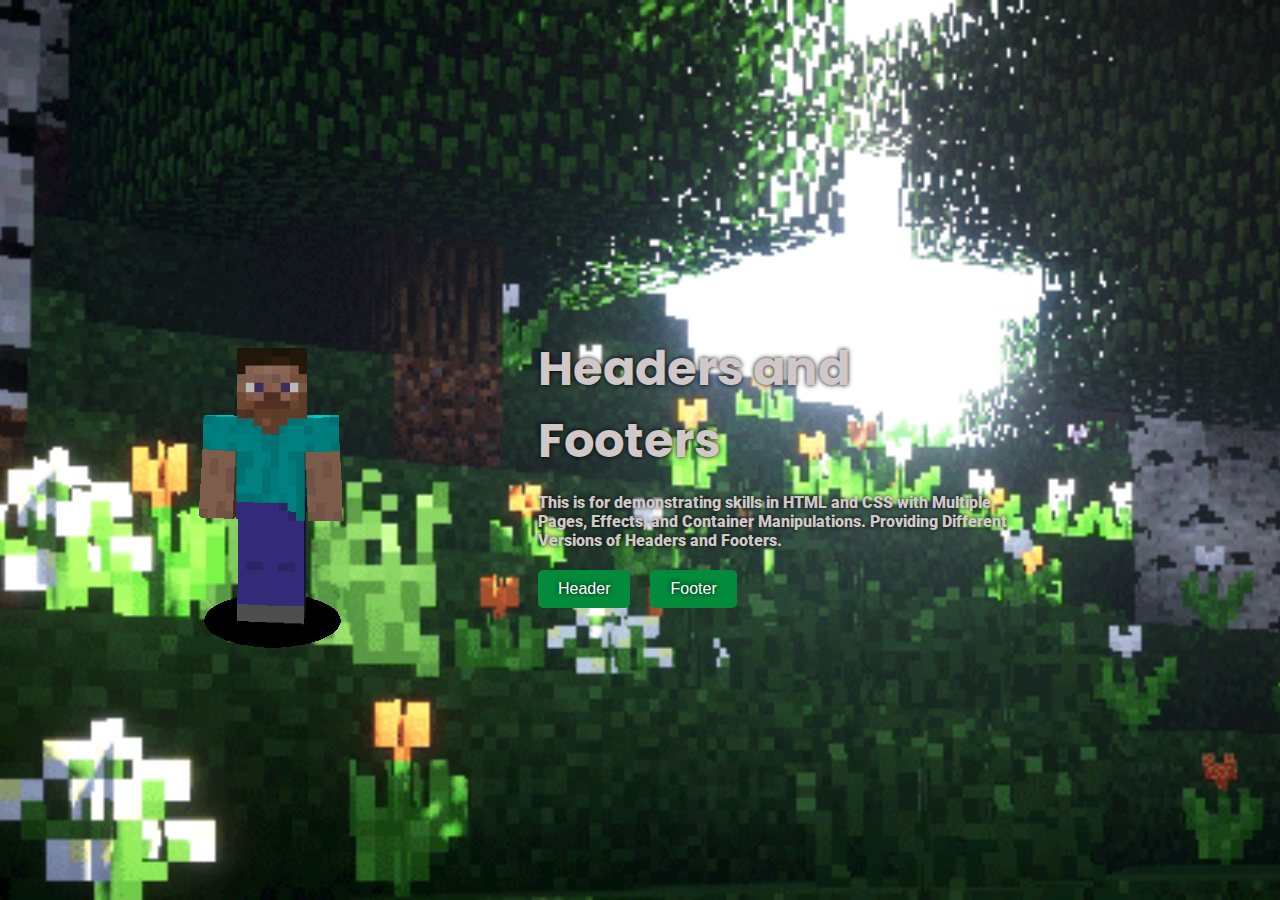
<file: index.html>
<!DOCTYPE html>
<html lang="en">
<head>
  <meta charset="UTF-8">
  <meta name="viewport" content="width=device-width, initial-scale=1.0">
  <title>Image Layout</title>
  <link rel="stylesheet" href="https://fonts.googleapis.com/css2?family=Poppins:wght@700&family=Roboto:wght@400&display=swap">
  <link rel="stylesheet" href="./assets/css/style.css">
</head>
<body>
  <div class="container">
    <img src="./assets/img/Minecraft Background.gif" alt="Background Image" class="background-img">
    <div class="content">
      <img src="./assets/img/Left image steve.gif" alt="Left Side Image" class="left-img">
      <div class="text-and-button">
        <div class="text"> 
          <h1>Headers and Footers</h1>
          <p>This is for demonstrating skills in HTML and CSS with Multiple Pages, Effects, and Container Manipulations. Providing Different Versions of Headers and Footers.</p>
        </div>
        <div class="buttons">
          <a href="pages/Header-Gallery/index.html" class="button">Header</a>
          <a href="pages/Footer-Gallery/index.html" class="button">Footer</a>
        </div>
      </div>
    </div>
  </div>
</body>
</html>
</file>
<file: assets/css/style.css>
/* assets/css/style.css */
body, html {
    margin: 0;
    padding: 0;
    width: 100%;
    height: 100%;
    font-family: Arial, sans-serif;
}

.container {
    position: relative;
    width: 100%;
    height: 100vh;
    overflow: hidden;
}

.background-img {
    position: absolute;
    top: 0;
    left: 0;
    width: 100%;
    height: 100%;
    object-fit: cover;
    z-index: 1;
}

.content {
    position: relative;
    display: flex;
    align-items: center;
    padding: 20px;
    height: 100%;
    z-index: 2;
    color: rgb(208, 200, 200);
    text-shadow: 0px 0px 5px black;
}

.left-img {
    max-height: 80%;
    margin-right: 20px;
}

.text-and-button .text {
    margin-bottom: 20px;
    max-width: 500px; /* Set maximum width for text */
}

.text-and-button h1 {
    font-family: 'Poppins', sans-serif; /* Use Poppins for headings */
    font-weight: 700;
    font-size: 3em; /* Adjust size as needed */
    margin: 0 0 10px 0;
}

.text-and-button p {
    font-family: 'Roboto', sans-serif;
    font-weight: 1000;
    font-size: 1em;
}

.text-and-button .buttons {
    display: flex;
    gap: 20px; /* Space between buttons */
}

/* Style for the buttons */
.text-and-button .button {
    padding: 10px 20px;
    background-color: #018b3b;
    color: white;
    text-decoration: none; /* Remove underline from links */
    border-radius: 5px;
    border: none;
    cursor: pointer;
    transition: background-color 0.3s ease, transform 0.3s ease;
}

.text-and-button .button:hover {
    background-color: #023606;
    transform: translate(-5px, -5px); /* Move slightly up and left */
}

.text-and-button .button:active {
    transform: translate(-5px, -5px) scale(0.95);
}
</file>
